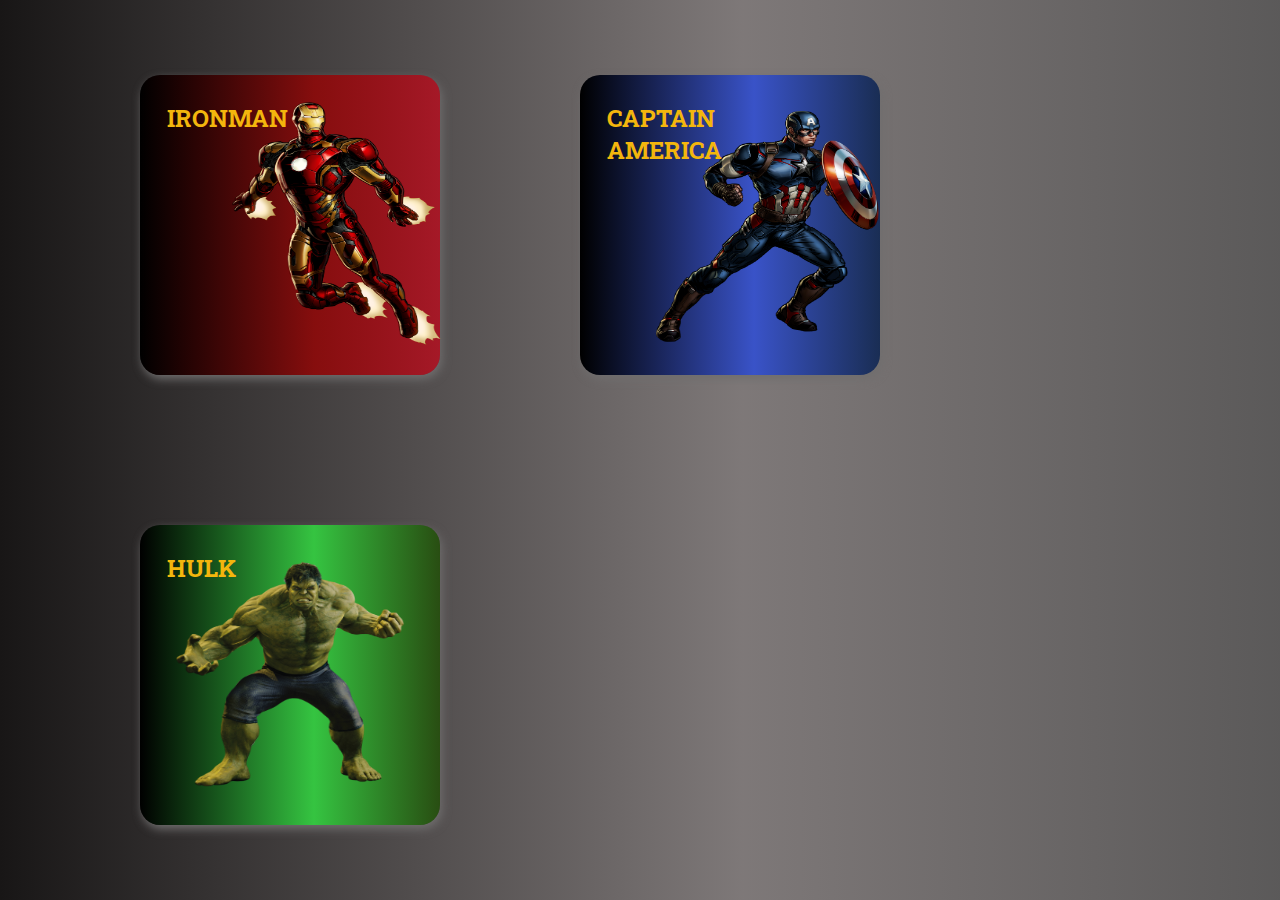
<file: projectI/index.html>
<!DOCTYPE html>
<html lang="en">
<head>
    <meta charset="UTF-8">
    <meta name="viewport" content="width=device-width, initial-scale=1.0">
    <title>Document</title>
    <link rel="stylesheet" href="style.css">
    <link rel="preconnect" href="https://fonts.googleapis.com">
<link rel="preconnect" href="https://fonts.gstatic.com" crossorigin>
<link href="https://fonts.googleapis.com/css2?family=Marvel&display=swap" rel="stylesheet">
<link rel="preconnect" href="https://fonts.googleapis.com">
<link rel="preconnect" href="https://fonts.gstatic.com" crossorigin>
<link href="https://fonts.googleapis.com/css2?family=Roboto+Slab:wght@100&display=swap" rel="stylesheet">
</head>
<body>
    <div class="main">
        <div class="box">
            <div class="img_src" >
                <img src="ironman.png" alt="">
            </div>
        
            <div class="content">
                <h2>Ironman</h2>
                <p>Iron Man is a superhero appearing inAmerica Marvel Comics.appearing in America Marvel Comics.appearing inAmerica Marvel Comics. </p>
                <a href="#">Read More</a>
            </div>
        </div>
        <div class="box cap">
            <div class="img_src_cap" >
                <img src="cap.png" alt="">
            </div>
        
            <div class="content">
                <h2>Captain America</h2>
                <p>Iron Man is a superhero appearing inAmerica Marvel Comics.appearing in America Marvel Comics.appearing inAmerica Marvel Comics. </p>
                <a href="#">Read More</a>
            </div>
        </div>
        <div class="box hulk">
            <div class="img_src_hulk" >
                <img src="hulk.png" alt="">
            </div>
        
            <div class="content">
                <h2>Hulk</h2>
                <p>Iron Man is a superhero appearing inAmerica Marvel Comics.appearing in America Marvel Comics.appearing inAmerica Marvel Comics. </p>
                <a href="#">Read More</a>
            </div>
        </div>
    </div>

    
    
</body>
</html>
</file>
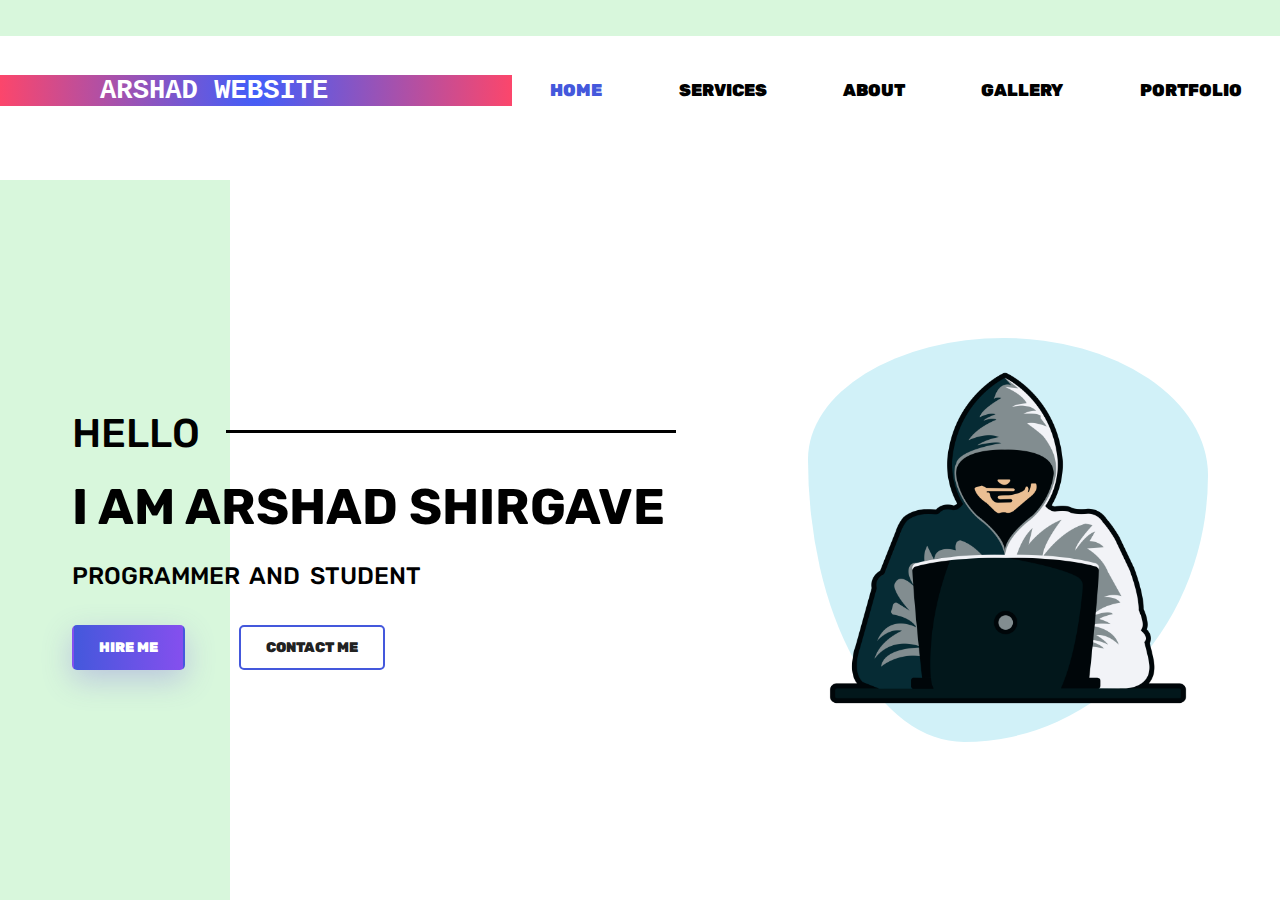
<file: projectII/index.html>
<!DOCTYPE html>
<html lang="en">
<head>
    <meta charset="UTF-8">
    <meta name="viewport" content="width=device-width, initial-scale=1.0">
    
    <title>Document</title>
    <link rel="stylesheet" href="style.css">
    
    <link rel="preconnect" href="https://fonts.googleapis.com">
<link rel="preconnect" href="https://fonts.gstatic.com" crossorigin>
<link href="https://fonts.googleapis.com/css2?family=Rubik:wght@300&display=swap" rel="stylesheet">
<link rel="preconnect" href="https://fonts.googleapis.com">
<link rel="preconnect" href="https://fonts.gstatic.com" crossorigin>
<link href="https://fonts.googleapis.com/css2?family=Bebas+Neue&display=swap" rel="stylesheet">

</head>

<body>
 <header>
    
     <section class="navsection"> 
         <div class="logo">
             <h1>Arshad Website</h1>
         </div>
         <nav>
             <a href="#">Home</a>
             <a href="#">Services</a>
             <a href="#">About</a>
             <a href="#">Gallery</a>
             <a href="#">Portfolio</a>
         </nav>
     </section>
     <main>
         <div class="leftside">
            <h3>Hello</h3>
            <h1>I am arshad shirgave</h1>
            <h2>Programmer and Student</h2>
            <a href="#" class="btn1">Hire me</a>
            <a href="#" class="btn2">Contact me</a>
         </div>
         <div class="rightside">
                <img src="bg1.png" alt="">
         </div>
     </main>
 </header>

</body>
</html>
</file>
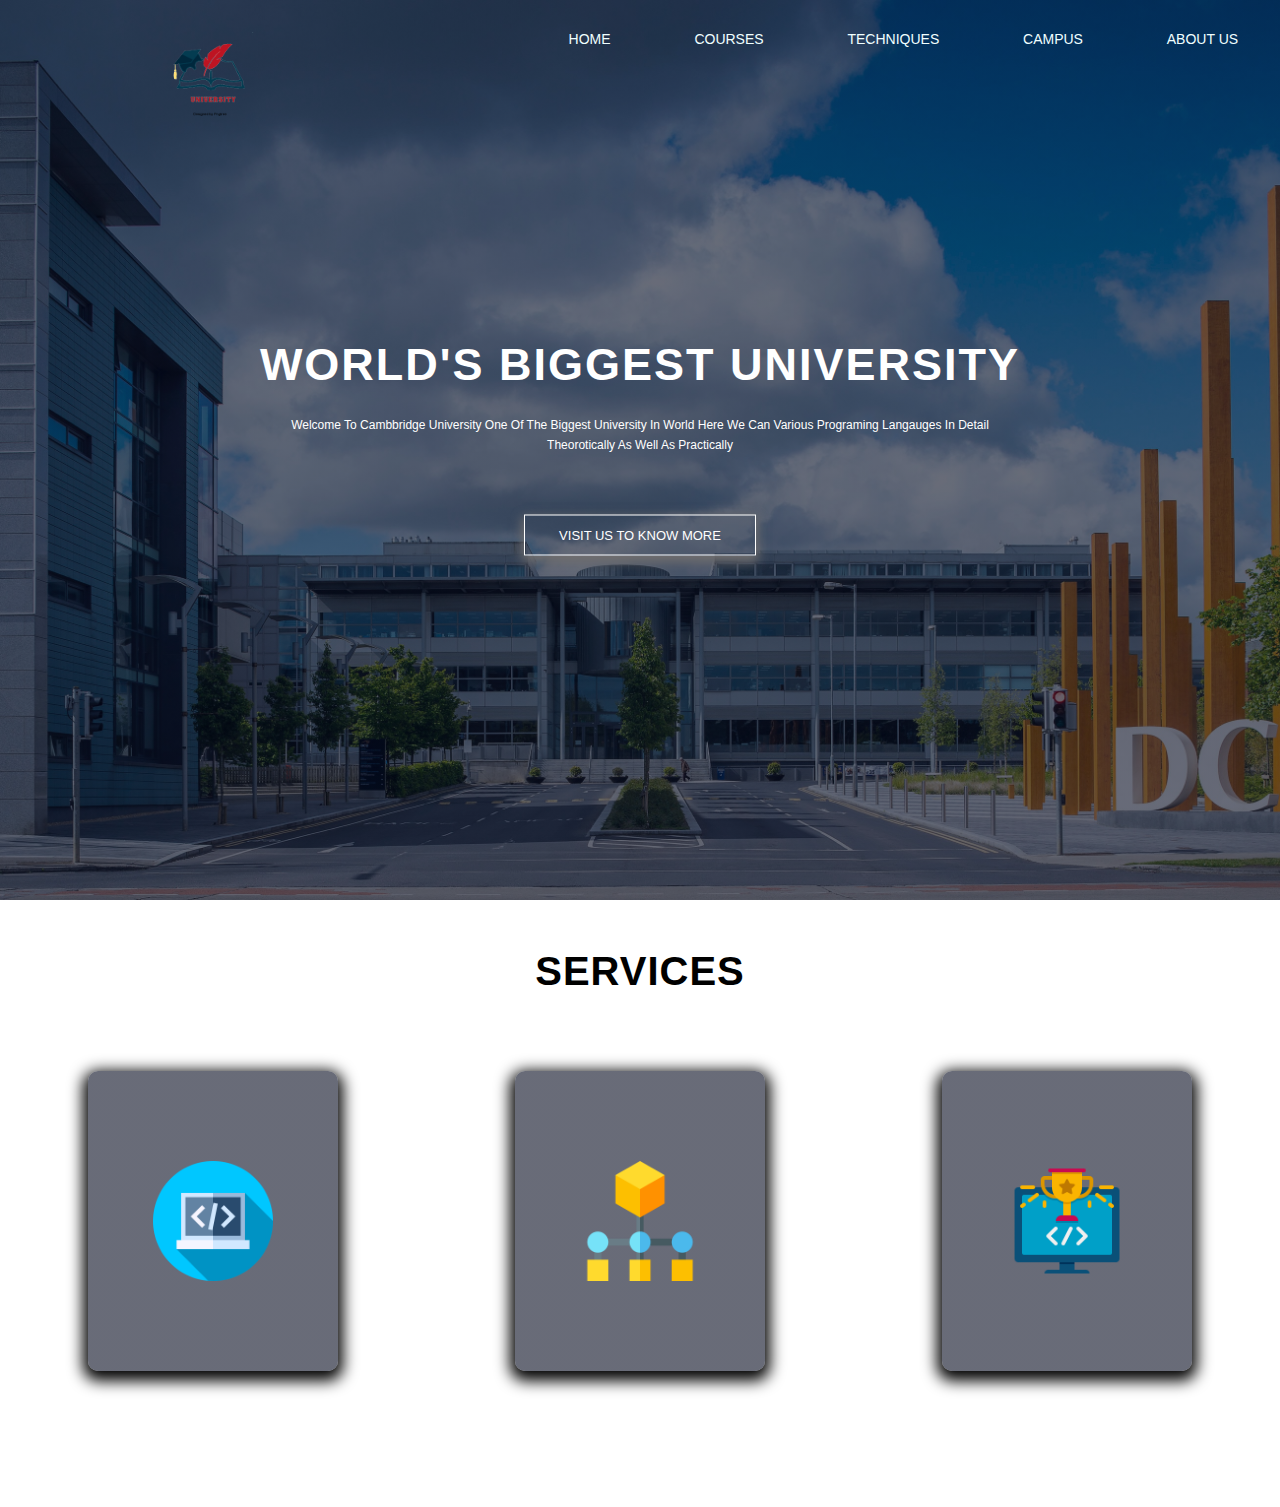
<file: projectIII/index.html>
<!DOCTYPE html>
<html lang="en">
<head>
    <meta charset="UTF-8">
    <meta name="viewport" content="width=device-width, initial-scale=1.0">
    <title>Document</title>
    <link rel="stylesheet" href="style.css">
</head>
<body>
   <header>
       <nav>
        <div class="logo">
            <img src="logo1.png" alt="">
        </div>
        <div class="elements">
            <ul>
                <li><a href="">Home</a></li>
                <li><a href="">courses</a></li>
                <li><a href="">techniques</a></li>
                <li><a href="">campus</a></li>
                <li><a href="">about us</a></li>
            
            </ul>
        </div>
       </nav>
       <div class="cen">
           <h1>World's Biggest University</h1>
           <p>Welcome to cambbridge university one of the biggest university in world here we can  various programing langauges in detail<br>Theorotically as well as practically</p>
           <div class="btn">
               <a href="">Visit us to know more</a>
           </div>
       </div>
   </header>
   
   <div class="services">
       <h2>Services</h2>
       <div class="services-box">
           
           <div class="box">
               
            <div class="png">
                <img src="dev.png" alt="">
            </div>
            <div class="con">
               <h4>Web-development</h4>
               <p>Welcome to cambbridge university one of the biggest university in world here we can  various programing langauges in detail</p>
           </div>
        </div>
           <div class="box">
            <div class="png">
                <img src="dsa.png" alt="">
            </div>
            <div class="con">
                <h4>data structure</h4>
                <p>Welcome to cambbridge university one of the biggest university in world here we can  various programing langauges in detail</p>
            </div>
        </div>
        <div class="box">
            <div class="png">
                <img src="cp.png" alt="">
            </div>
            <div class="con">
                <h4>competative programing</h4>
                <p>Welcome to cambbridge university one of the biggest university in world here we can  various programing langauges in detail</p>
            </div>
        </div>
       </div>

   </div>
</body>
</html>
</file>
<file: projectI/style.css>
*{margin: 0;
padding: 0;
box-sizing: border-box;
/* font-family: 'Marvel', sans-serif; */
font-family: 'Roboto Slab', serif;}

.main{
    width: 100vw;
    height: 100vh;
    background: linear-gradient(90deg, rgb(24, 22, 22) 0%, rgba(116, 110, 110, 0.93) 58%, rgba(51, 49, 49, 0.802) 100%);
    background-size: 100% 100%;
    display:flex;
    flex-wrap: wrap;
    align-items: center;
    transition: all .3s linear;

}
.box{
    width: 300px;
    height: 300px;
    border-radius: 20px;
    box-shadow: 2px 4px 10px rgb(112, 110, 110);
    position: relative;
    background: rgb(0,0,0);
    transition: all .2s linear;
    margin-left: 140px;
    display: flex;
    justify-content: center;
background: linear-gradient(90deg, rgba(0,0,0,1) 0%, rgba(139,10,10,0.9304096638655462) 58%, rgba(185,11,29,0.8015581232492998) 100%);
}
.content{
    width: 170px;
    padding: 20px;
    position: absolute;
   top: 0%;
   left: 0%;
    

}
.img_src img{
    width: 100%;
    height: 100%;
    position: absolute;
    left: 20%;
    top: 50;
   padding: 25px;
   transition: all .3s linear;
    
}

.content h2{
    text-transform: uppercase;
    font-size: 1.5rem;
    font-weight: bold;
    color: rgb(243, 182, 13);
    padding: 7px;
    transition: all .2s linear;
}
.content p{
    text-transform: uppercase;
    font-size: 8px;
    padding: 10px;
    color: #fff;
    letter-spacing: 1px;
    opacity: 0;
    transition: all .3s linear;
    margin-bottom: 10px;
}
.content a{
    text-decoration: none;
    text-transform: uppercase;
    border: 1px solid black;
    padding: 2px;
    background-color:#000;
    color: rgb(243, 182, 13);
    border-radius: 5px;
    font-size: 10px;
    text-align: center;
    margin-left: 20px;
    opacity: 0;
    transition: all .3s linear;
}

.box:hover .img_src img{
    transform: scale(1.4);
    left: 50%;
    top: 20%;
    filter: drop-shadow(2px 4px 10px rgb(255, 0, 0));
}

.box:hover{
    box-shadow:2px 4px 10px rgb(255, 0, 0); 
}
.box:hover h2{
    font-size: 1.7rem;
    margin-bottom: 5px;
    letter-spacing: 3px;
    font-weight: bolder;
}
.box:hover p{
    opacity: 1;
}
.box:hover a{
    opacity: 1;
}
.img_src_cap img{
    width: 100%;
    height: 100%;
    position: absolute;
    left: 14%;
    top: 58;
   padding: 25px;
   transition: all .3s linear;
}
.img_src_hulk img{
    width: 100%;
    height: 100%;
    position: absolute;
    left: 0%;
    top: 50;
   padding: 35px;
   transition: all .3s linear;
}
.box:hover .img_src_cap img{
    transform: scale(1.3);
    left: 40%;
    top:10%;
    filter: drop-shadow(2px 4px 10px blue) ;
}
.box:hover .img_src_hulk img{
    transform: scale(1.3);
    left: 40%;
    top:10%;
    filter: drop-shadow(2px 4px 10px green);
}

.cap{
    background: linear-gradient(90deg, rgba(0,0,0,1) 0%, rgba(52, 80, 206, 0.93) 58%, rgba(3, 29, 77, 0.802) 100%);
}
.hulk{
    background: linear-gradient(90deg, rgba(0,0,0,1) 0%, rgba(52, 206, 65, 0.93) 58%, rgba(30, 77, 3, 0.802) 100%);
}

.cap:hover{
    box-shadow:2px 4px 10px rgb(0, 0,255); 
}
.hulk:hover{
    box-shadow:2px 4px 10px rgb(0, 255,0); 
}
.box:hover{
    transform: scale(1.1);
}
</file>
<file: projectII/style.css>
*{margin: 0;
padding: 0;
font-family: 'Rubik', sans-serif;}
header{
    width: 100%;
    height: 100vh;
    background-image: linear-gradient(to left,#fff 82%,#d8f7dc 13%);
}
.navsection{
    width: 100%;
    height: 20vh;
    display: flex;
    justify-content: space-around;
    align-items: center;
    background-image: linear-gradient(to top,#fff 80%,#d8f7dc 20%);
}
.logo{
    width: 40%;
    color: #fff;
    background: rgb(63,94,251);
    background: radial-gradient(circle, rgba(63,94,251,1) 0%, rgba(252,70,107,1) 100%);
    padding-left: 100px;
    box-sizing: border-box;

}
.logo h1{
    text-transform: uppercase;
    font-size: 1.7rem;
    animation: age 2s linear infinite;
    animation-direction: alternate;
    font-family:'Courier New', Courier, monospace;

}
@keyframes age{
    from{
        padding-left: 60px;
    }
    to{
        padding-right:60px ;
    }
}
nav{
    width: 60%;
    display: flex;
    justify-content: space-around;

}
nav a{
    text-decoration: none;
    text-transform: uppercase;
    color: #000;
    position: relative;
    font-size: 17px;
    font-weight: 900;
}
nav a:first-child{
    color: #4458dc;
}
nav a:before{
    content: "";
    position: absolute;
    top: 110%;
    left: 0;
    width: 0%;
    height: 2px;
    border-bottom: 2px solid rgba(252,70,107,1);
    transition: all 0.4s linear;

}
nav a:hover:before{
    width: 100%;
}
main{
    
    height: 80vh;
    display: flex;
    justify-content: space-around;
    align-items: center;
}
.rightside{
    border-radius: 49% 51% 61% 39% / 30% 34% 66% 70%  ;
    background-color: #d1f1f8;
}
.rightside img{
    max-width: 400px;
    height: auto;
    
}
.leftside{
    color: black;
    text-transform: uppercase;

}
.leftside h3{
    font-size: 40px;
    margin-bottom: 20px;
    position: relative;
    font-weight: 500;
}
.leftside h3:after{
    content: "";
    font-weight: 600;
    width: 450px;
    height: 3px;
    position: absolute;
    top: 43%;
    left: 26%;
    background-color: black;
}
.leftside h1{
    margin-top: 20px;
    font-size: 50px;
    margin-bottom: 25px;
}
.leftside h2{
    margin-bottom: 35px;
    font-weight: 500;
    word-spacing: 4px;

}
.btn1{
    text-decoration: none;
    font-weight: 900;
    font-size: 14px;
    text-align: center;
    padding: 12px 25px;
    text-transform: uppercase;
    border-radius: 5px;
    display: inline-block;
    margin-right: 50px;
    color: #fff;
    letter-spacing: 0;
    background-image: linear-gradient(to right,#4458dc 0%,#854fee 100%),radial-gradient(circle at top left,#4458dc ,#854fee);

    border: double 2px transparent;
    box-shadow: 0 10px 30px rgba(118,85,225,.3);
}
.btn2{
    text-decoration: none;
    font-weight: 900;
    font-size: 14px;
    text-align: center;
    padding: 12px 25px;
    text-transform: uppercase;
    border-radius: 5px;
    display: inline-block;
    margin-right: 50px;
    color: #222;
    border: 2px solid #4458dc;
    background-color: #fff;
    box-shadow: none;
}
.btn1:hover{
    color: #222;
    border: 2px solid #4458dc;
    background: #fff;
    box-shadow: none;
    transform: translateY(-5px);
}
.btn2:hover{
    color: #fff;
    letter-spacing: 0;
    background-image: linear-gradient(to right,#4458dc 0%,#854fee 100%),radial-gradient(circle at top left,#4458dc ,#854fee);

    border: double 2px transparent;
    box-shadow: 0 10px 30px rgba(118,85,225,.3);
    transform: translateY(-5px);
}
</file>
<file: projectIII/style.css>
*{
    margin: 0;
    padding: 0;
    font-family: 'Segoe UI', Tahoma, Geneva, Verdana, sans-serif;
}
header{
    width: 100%;
    height: 100vh;
    background-image:linear-gradient(rgba(4,9,30,0.6),rgba(4,9,30,0.6)),url(campus.jpg);
    background-size: cover;
    background-repeat: no-repeat;
    background-position: center;
}
nav{
    width: 100%;
    display: flex;
    justify-content: space-between;
    align-items: center;

}
.logo img{
    width: 120px;
    height: 120px;
    
}
.logo{
    width: 30%;
    padding-left: 150px;
    height: 80px;
}
.elements{
    width: 60%;
   
}
.elements ul{
    display: flex;
    justify-content: space-around;
    list-style: none;
    
}
.elements ul li a{
    text-decoration: none;
    text-transform: uppercase;
    color: azure;
    font-size: 14px;
    font-weight: 500;
    width: 100%;
    overflow: hidden;
    
    
}
.elements ul li::after{
    content: '';
    width: 0%;
    height: 3px;
    background: crimson;
    display: block;
    margin: auto;
    transition: .5s;
    overflow: hidden;
}
.elements ul li:hover::after{
    width: 100%;
}
.cen{
    width: 900px;
    
    left: 50%;
    top: 40%;
    position: relative;
    transform: translate(-50%,-50%);
    text-align: center;
}
.cen h1{
    font-size: 45px;
    letter-spacing: 2px;
    line-height: 80px;
    font-weight: 700px;
    text-transform: uppercase;
    color: white;
    

}
.cen p{
    font-size: 12px;
    color: white;
    font-weight: 400;
    text-transform: capitalize;
    margin: 10px 0 60px;
    line-height: 20px;
}
.btn a{
    font-size: 13px;
    text-decoration: none;
    color: white;
    border: 1px solid white;
    position: relative;
    padding: 12px 34px;
    background: transparent;
    display: inline-block;
    text-transform: uppercase;
    transition: .5s;
    box-shadow: 0px 4px 10px 2px rgb(112, 110, 110);
    
}
.btn a:hover{
    background: #f44336;
    transform: scale(1.1);
}
.services{
    width: 100%;
    height: 500px;
    display: grid;
    place-items: center;
   background: #fff;
}
.services-box{
    width: 100%;
    height: 70%;
    display: flex;
    justify-content: space-around;
    align-items: center;


}
.box{
    width: 250px;
    height: 300px;
    box-shadow: 0px 5px 15px 5px rgb(0,0,0);
    transition: .5s;
    border-radius: 10px;
    background-color: #fff;
}
.services h2{
    font-size: 40px;
    text-transform: uppercase;
    letter-spacing: 1px;
    color: rgb(0,0,0);
    padding: 20px;
    transition: .5s;
}
.box h4{
    font-size: 20px;
    text-transform: uppercase;
    line-height: 20px;
    margin-top: 20px;
    transition: .5s;
    text-align: center;
    padding: 0 20px;
}
.box p{
    font-size: 12px;
    text-transform: capitalize;
    padding: 20px;
    text-align: center;
    transition: .5s;
}
.png{
    position:relative;
    background:linear-gradient(rgba(4,9,30,0.6),rgba(4,9,30,0.6));
    width: 100%;
    height: 100%;
    display: flex;
    align-items: center;
    justify-content: center;
    transition: .5s;
    border-radius: 10px;
}
.png img{
    position: absolute;
    width: 120px;
    transition: .5s;
}
.con{
transform: translateY(-20px);
opacity: 0;
transition: .5s;
}
.box:hover .png{
    width: 100px;
    height: 100px;
    border-radius: 50%;
    margin-left: 30%;
    margin-top: 40px;
    background: transparent;
    transition: .5s;
}
.box:hover .png img{
    width: 70px;
    height: 70px;
    transition: .5s;
}
.box:hover .con{
    opacity: 1;
    transition: .5s;
}
.box:hover{
    transform: scale(1.1);
}
</file>
